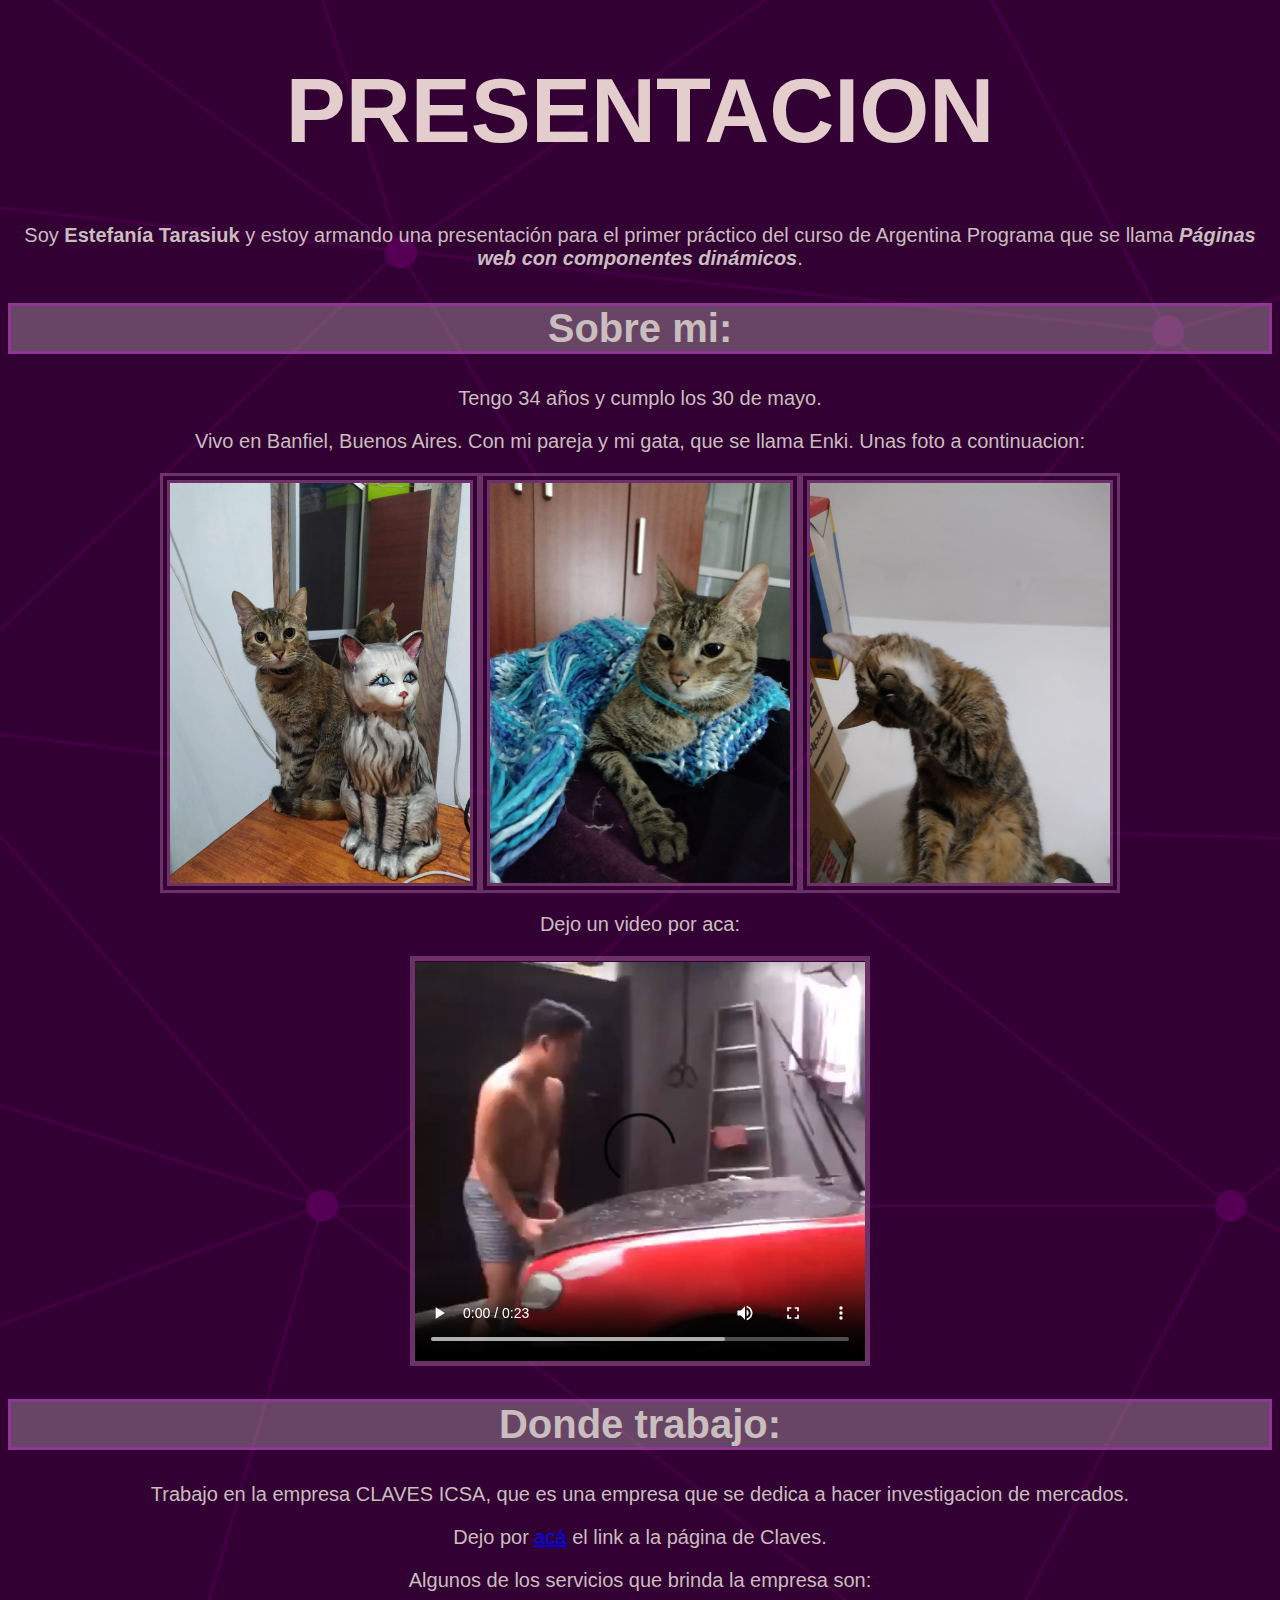
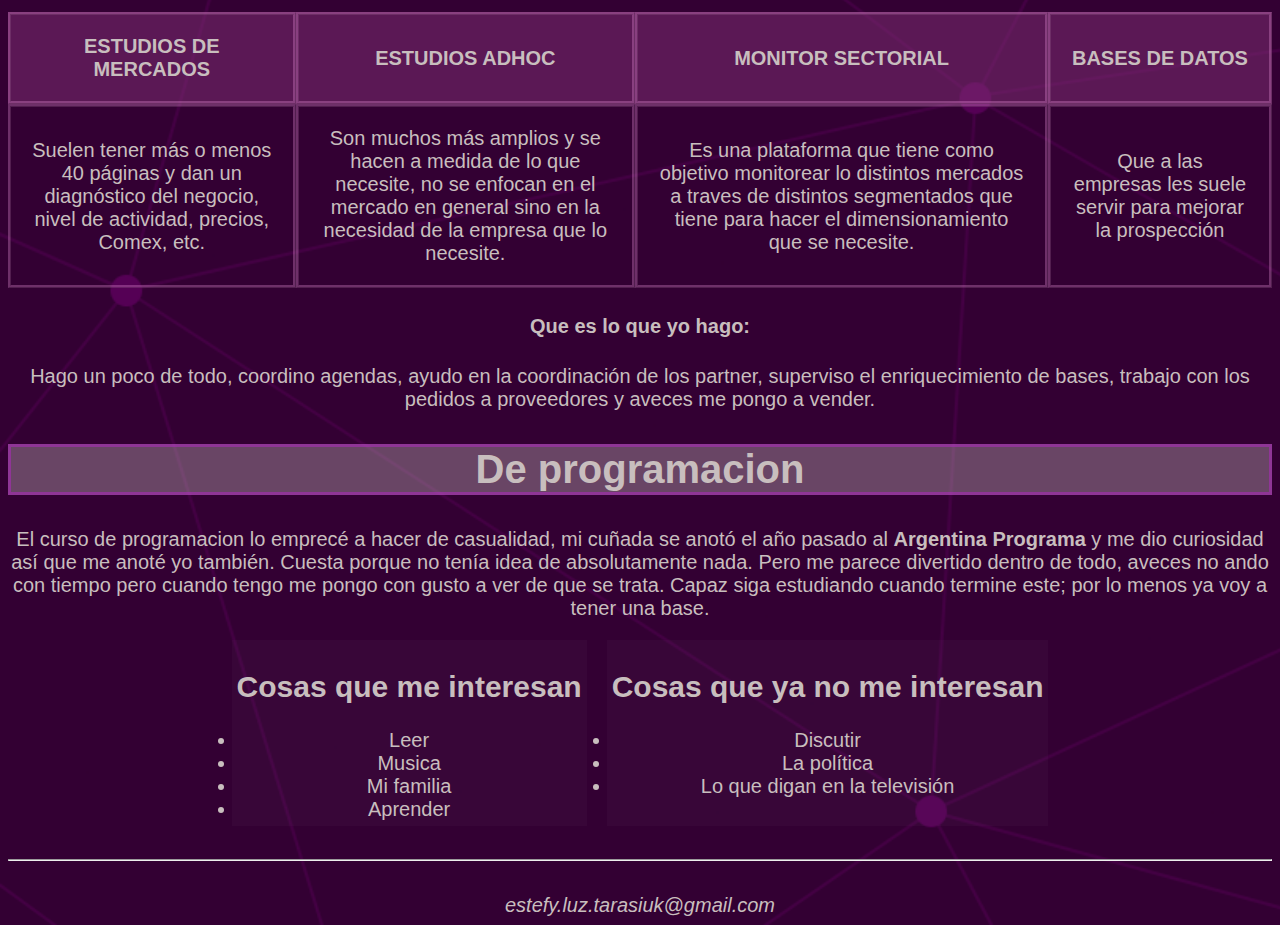
<file: Practico0/index.html>
<!DOCTYPE html>
<html lang="es"><!--pongo en espanol-->
<head>
    <meta charset="UTF-8">
    <meta name="viewport" content="width=device-width, initial-scale=1.0">
    <title>Resumen del Alumno</title>
    <link rel="stylesheet" href="styles.css">
</head>
<body> <!--crear cuerpo de pagina-->

    <herder class="tituloprincipal">
        <h1>presentacion</h1>  
    </herder> <!--crep el titulo que se va a ver arriba en la pag, la class es para dar diseno en css-->
    
    <main><!--Aca viene todo lo que esta en la pag abajo del tt-->
        <div class="intro"><!--defino clase intro para css-->
            <div id="textos"><!--defino id de txt en esta clase y en otras para modificar todas juntas en css-->
                <p>Soy <b>Estefanía Tarasiuk</b> y estoy armando una presentación para el primer práctico del curso de Argentina Programa que se llama <b><i>Páginas web con componentes dinámicos</b></i>.</p>
                <h2 id="subtitulos"><strong>Sobre mi:</strong></h2><!--pongo el subtitulo-->
                <p id="textos">Tengo 34 años y cumplo los 30 de mayo.</p><!--defino id de txt en esta clase y en otras para modificar todas juntas en css-->
                <p id="textos">Vivo en Banfiel, Buenos Aires. Con mi pareja y mi gata, que se llama Enki. Unas foto a continuacion:</p><!--defino id de txt en esta clase y en otras para modificar todas juntas en css-->
        </div><!--cierro class intro-->

        <div class="fotosyvideo"><!--defino class fotos y videos-->
            <div id="foto1"><!--le pongo id a todas las fotos porque las quiero-->
                <img src="img/enki.jpeg"
                alt="Se muestra la foto 1 de Enki"
                width="300"> <!--agrego la imagen creando previamente la carpeta con la misma y accediendo a la ruta. Aclaracion: no les puse height a todas porque me quedaban feas-->
            </div>
            <div id="foto2">
                <img src="img/enki2.jpeg"
                alt="Se muestra la foto 2 de Enki"
                width="300">
            </div>
            <div id="foto3">
                <img src="img/enki3.jpeg"
                alt="Se muestra la foto 3 de Enki"
                width="300" height="400">
            </div>
        </div>
            
        <div>
            <p id="textos">Dejo un video por aca:</p><!--asigno id texto nuevamente para dar estilo en css-->
        </div>

        <div class="fotosyvideo"><!--le asigno class fotos y videos(no los puse juntos porque le tuve que agregar un txt en el medio, no se como se hace)-->
            <video id="video" src="video/video.mp4" controls type="video/mp4"
            width="450" height="400"></video> <!--se carga igual que la imagen el video pero con otra etiqueta y hay que agregar controls para usar controles en la pagina. Despues el tamanio fui jugando un poco-->
        </div>


        <div class="trabajo"><!--class trabajo lo separe porque le iba a poner un cuadro, lo hice asi por comodidad y para trabajarlo por etapas sin perderme pero creo que tranquilamente podia poner ese class a partir del cuadro-->
            <h2 id="subtitulos"><b>Donde trabajo:</b></h2>
            <div>
                <p>Trabajo en la empresa CLAVES ICSA, que es una empresa que se dedica a hacer investigacion de mercados.</p>
                <p>Dejo por <a href="https://www.claves.com.ar/">acá</a> el link a la página de Claves.</p>
                <p>Algunos de los servicios que brinda la empresa son:</p>
            <div><!--este div lo hice por las dudas pero no lo use. Le puse referencia a un link de pagina-->

            <div class="conteiner"><!--Aca arme la clase para llamar a la tabla en general a darle estilo-->
                <table> <!--va a indicar todo lo que esta dentro de la tabla-->
                    <thead><!--define la parte de arriba del cuadro, la primera fila-->
                        <tr><!--entiendo que debe referir a cada celda de la primer fila-->
                            <th><b>Estudios de Mercados</b></th><!--aca puse cada contenido que lo dejo a modo de tt en el cuadro en la primera fila. Cada th es una celda-->
                            <th><b>Estudios AdHoc</b></th>
                            <th ><b>Monitor Sectorial</b> </th>
                            <th><b>Bases de datos</b></th>          
                        </tr>
                    </thead>

                    <tbody><!--entiendo que refiere al cuerpo de la tabla, en este caso a partir de la fila 2-->
                        <tr><!--indico que voy a escribir lo que contiene cada celda-->
                            <td>Suelen tener más o menos 40 páginas y dan un diagnóstico del negocio, nivel de actividad, precios, Comex, etc.</td><!--especifico el contenido de cada celda-->
                            <td>Son muchos más amplios y se hacen a medida de lo que necesite, no se enfocan en el mercado en general sino en la necesidad de la empresa que lo necesite.</td>
                            <td>Es una plataforma que tiene como objetivo monitorear lo distintos mercados a traves de distintos segmentados que tiene para hacer el dimensionamiento que se necesite.</td>
                            <td>Que a las empresas les suele servir para mejorar la prospección</td>
                        </tr>
                    </tbody><!--como en los anteriores que no anote, cierro las eriquetas cuando dejo de trabajar sobre esa parte-->
                </table><!--idem a tbody>-->
            </div><!--cierro etiqueta de cuadro-->

        <div>
            <h4>Que es lo que yo hago:</h4><!--subtitulo-->
            <p>Hago un poco de todo, coordino agendas, ayudo en la coordinación de los partner, superviso el enriquecimiento de bases, trabajo con los pedidos a proveedores y aveces me pongo a vender.</p><!--parrafo-->
        </div>

            <div>
                <h2 id="subtitulos">De programacion</h2><!--le doy id para el estilo que puse en css de los subtt-->
                <p>El curso de programacion lo emprecé a hacer de casualidad, mi cuñada se anotó el año pasado al <b>Argentina Programa</b> y me dio curiosidad así que me anoté yo también. Cuesta porque no tenía idea de absolutamente nada. Pero me parece divertido dentro de todo, aveces no ando con tiempo pero cuando tengo me pongo con gusto a ver de que se trata. Capaz siga estudiando cuando termine este; por lo menos ya voy a tener una base. </p>
            </div>

        <div class="intereses"><!--hago la class intereses porque voy a trabajarlo tipo cuadro tambien-->
            <div class="loquesiyno"><!--la clase esta y la de abajo las trabaje por separado para no tener problemas con el tema del recuadro-->
                <h2>Cosas que me interesan</h2>
                    <li>Leer</li><!--listo lo que me ineteresa en cada <li>-->
                    <li>Musica</li>
                    <li>Mi familia</li>
                    <li>Aprender</li>
            </div>

            <div class="loquesiyno"><!--lo mismo que en el anterior div-->
                <h2>Cosas que ya no me interesan</h2>
                    <li>Discutir</li>
                    <li>La política</li>
                    <li>Lo que digan en la televisión</li>
            </div>
        </div><br><hr><!--cierro el div de intereses y pongo el hr para la raya de abajo-->
        <br>
        <div>
            <footer>
                <address><!--puse el mail en el pie de pagina-->
                    estefy.luz.tarasiuk@gmail.com
                </address>
            </footer>
        </div>
    </main>
</body> <!--cierra crear cuerpo de pagina-->
</html>
</file>
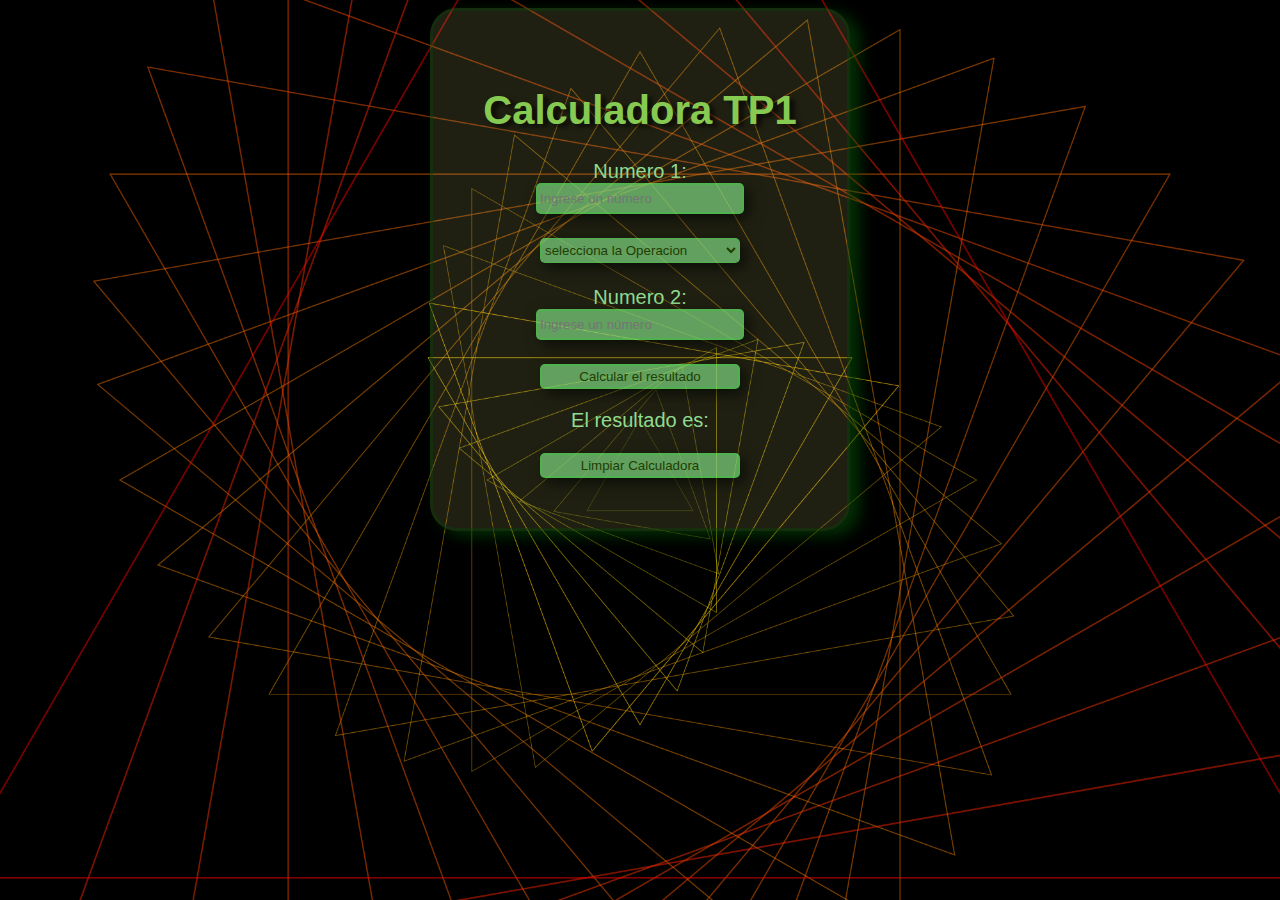
<file: practico1/index.html>
<!DOCTYPE html>
<html lang="en">
<head>
    <meta charset="UTF-8">
    <meta name="viewport" content="width=device-width, initial-scale=1.0">
    <title>Calucladora</title>
    <link rel="stylesheet" href="style.css">

</head>
<body>
    <div class="conteiner">
        <form id="Calculadora">
            <h1>Calculadora TP1</h1>
            <label>Numero 1: </label>
            <br>
                <input id="operando1" type="number" placeholder="Ingrese un número" >
                <br>
                <br>

                <select id="operaciones">
                    <option disabled selected>selecciona la Operacion</option>
                    <option value="+">Suma</option>
                    <option value="-">Resta</option>
                    <option value="*">Multiplicación</option>
                    <option value="/">División</option>
                </select>
                <br>
                <br>

            <label>Numero 2: </label>
            <br>
            <input id="operando2" type="number" placeholder="Ingrese un número" >
            <br>
            <br>

            <button type="button" onclick="Calcular()">Calcular el resultado</button>
            <p id="resultado">El resultado es: </p>

            <button type="button" onclick="limpiar()">Limpiar Calculadora</button>

        </form>
    </div>
         <!--Importo JavaScript-->
         <script src="./main.js"></script>
</body>
</html>
</file>
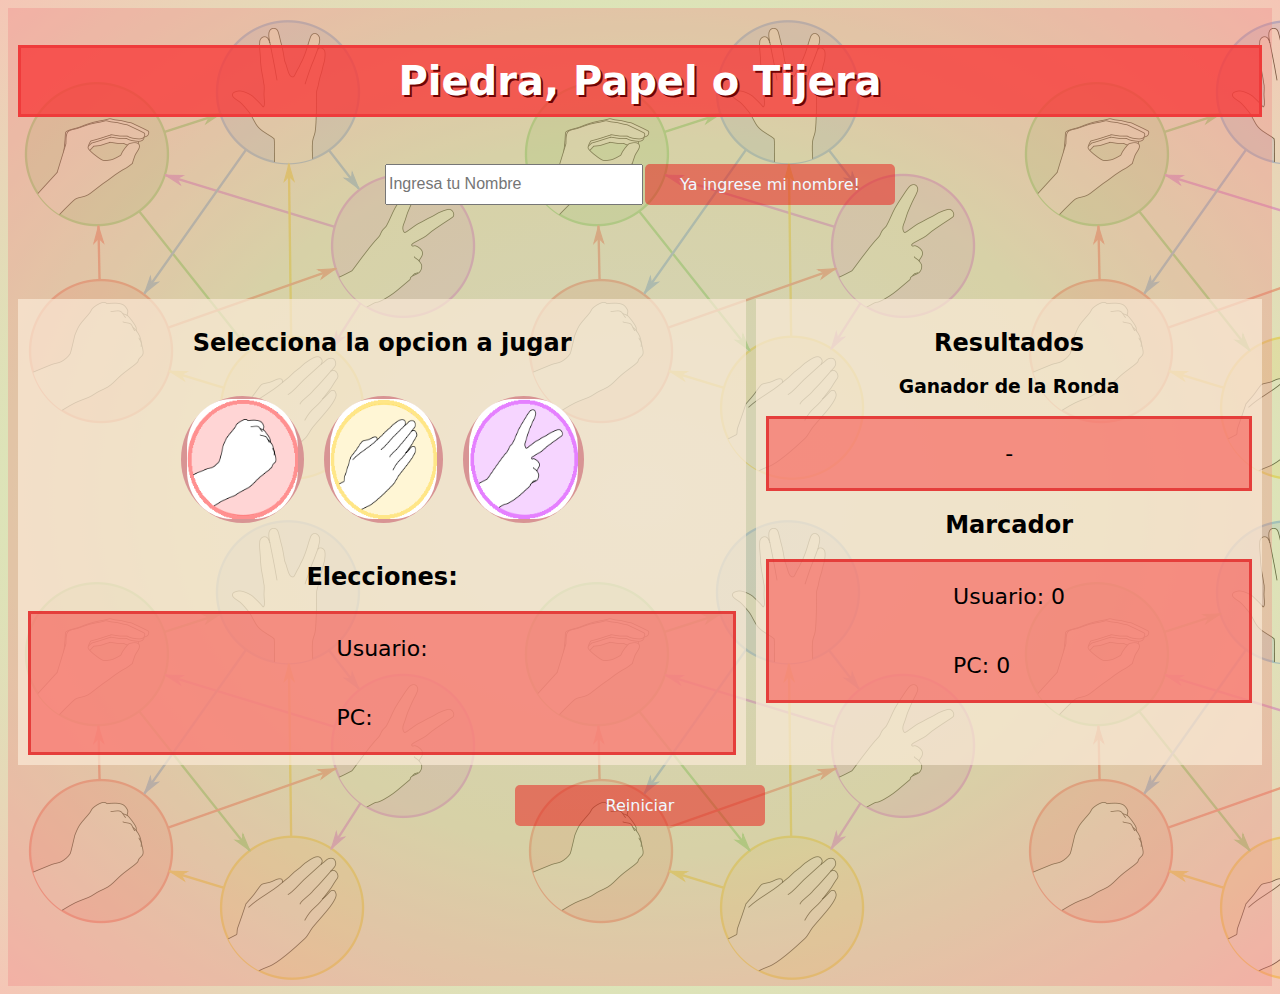
<file: practico2/index.html>
<!DOCTYPE html>
<html lang="en">

<head>
    <meta charset="UTF-8">
    <meta name="viewport" content="width=device-width, initial-scale=1.0">
    <title>Piedra Papel o Tijeras</title>
    <link rel="stylesheet" href="style.css">
</head>

<body>
    <div class="pagina">

        <h1>Piedra, Papel o Tijera</h1>

        <div class="conteiner1">
            <input type="text" id="nombre" placeholder="Ingresa tu Nombre">
            <button id="buttonNombre"><span>Ya ingrese mi nombre!</span></button>
        </div>

        <div class="nombreMostrado">
            <p id="nombreMostrado"></p>
            <p id="ganadorFinal"></p>
        </div>

        <div class="conteiner2" id="seleccionarJugada">
            <h2>Selecciona la opcion a jugar</h2>
            <div class="button">
                <button id="button1" data-eleccion="Piedra"><img src="imag/iconopiedra.png"
                        width="111"></button>
                <button id="button2" data-eleccion="Papel"><img src="imag/iconopapel.png"
                        width="107"></button>
                <button id="button3" data-eleccion="Tijeras"><img src="imag/iconotijera.png"
                        width="109"></button>
            </div>

            <h2>Elecciones:</h2>

            <div class="anotaciones">
                <div class="eleccionUs">
                    <p id="usElije">Usuario: </p> 
                </div>
                <div class="pcElije">
                    <p id="pcElije">PC:</p> 
                </div>
            </div>
        </div>

        <div class="conteiner3" id="ronda">
            <h2>Resultados</h2>
            <h3>Ganador de la Ronda</h3>
            <div class="anotaciones">
                <p id="ganaRonda"> - </p> 
            </div>
            <h2 id="Marcador">Marcador</h2>
            <div class="anotaciones">
                <p id="MarcadorUs">Usuario: 0</p>
                <p id="MarcadorPc">PC: 0</p>
            </div>
        </div>

        <div class="reiniciar">
            <button id="Reiniciar" class="Item item8" type="button"
                onclick=document.location.reload()>Reiniciar</button>
        </div>
    </div>


    <script src="./main.js"></script>
</body>

</html>
</file>
<file: Practico0/styles.css>
.tituloprincipal{
    text-align: center;/*centro el titulo*/
    text-transform: uppercase;/*paso a mayuscula*/ 
    font-size: 45px; /*tamaño del titulo*/
    color: rgb(227, 205, 205);/*color del titulo*/

}

body{
    background-image: url("fondo/quantum-gradient.png");/*pongo fondo*/
    background-size: cover; /*le pido que cubra toda la pantalla*/
    background-repeat: no-repeat; /*que no repita el fondo*/
    font-family:Verdana, Geneva, Tahoma, sans-serif;/*fuente de la pagina*/
}
#subtitulos{
    text-align: center;
    color: rgb(200, 190, 190);/*color del subtitulo*/
    font-size:40px;/*tamaño de la letra del subtitulo*/
    background-color:rgba(200, 190, 190, 0.363);/*pinto el fondo de los subtitulos*/
    border-style: solid;/*pongo para que se vea el borde*/
    border-color: rgba(183, 36, 202, 0.492);/*colore del borde*/

}

#textos{
    text-align:center;/*textos al centro*/
    color: rgb(200, 190, 190);/*color del subtitulo*/
    font-size:20px;/*tamaño de la letra del texto*/
}

.fotosyvideo{
    display: flex; /*ajusta a los marcos*/
    justify-content:center;/*justifica al centro de la pagina*/

}
#foto1{
    display: flex;/*ajusta la imagen al borde*/
    border: 10px; /*para dar grosor al borde*/
    border-style:solid; /*para dar solidez alborde*/
    border-color: rgb(231, 146, 215, 0.329);/*colore del borde*/
    border-style: double;/*da borde doble*/
}
#foto2{
    border: 10px; /*para dar grosor al borde*/
    display: flex; /*ajusta la imagen al borde*/
    border-style:solid; /*para dar solidez alborde*/
    border-color: rgba(231, 146, 215, 0.329);/*colore del borde*/
    border-style: double;/*da borde doble*/
}
#foto3{
    border: 10px; /*para dar grosor al borde*/
    border-style:solid; /*para dar solidez alborde*/
    display: flex; /*ajusta la imagen al borde*/
    border-color: rgb(231, 146, 215, 0.329);/*colore del borde*/
    border-style: double;/*da borde doble*/
}

.fotosyvideo :hover{
    background-color: rgba(154, 64, 142, 0.252);/*hace un efecto de resaltado al pasar el cursor sobre fotos y videos*/
}

#video{
    border: 5px;/*para dar grosor al borde*/
    display: flex; /*ajusta el video al borde*/
    border-style:solid;/*para dar solidez alborde*/
    border-color:rgba(231, 146, 215, 0.329);/*colore del borde*/
    border-style:solid;/*da borde doble*/
}
.trabajo{
    text-align: center; /*centra el texto*/
    font-size: 20px;/*tamaño de la letra*/
    color:rgb(200, 190, 190);/*color de la letra*/
}

.conteiner{
    justify-content:center;/*centrar el cuadro*/
}
table{
    display:contents;
}
thead{
    background:rgba(132, 49, 121, 0.492);/*le da color a la primera fila*/
}
th{
    padding: 20px 15px; /*le da el alto a la primera fila de cada columna*/
    text-transform: uppercase; /*pasa a mayusculas la primera fila*/
    border-style:ridge; /*le da como una sobra al recuadro*/
    border-color: rgb(231, 146, 215, 0.329);/*le da el color al contorno*/
}
td{
    padding: 20px; /*le da el alto a las filas a partir de la segunda*/
    border-style:ridge; /*le da como una sombra al recuadro*/
    border-color: rgb(231, 146, 215, 0.329);/*le da el color al contorno*/
}
tbody tr:hover{
    background:rgba(154, 64, 142, 0.252);/*permite resaltar por donde pasa el cursor*/
}
tbody tr{
    cursor:pointer;/*cambia el icono del curso cuando pasa por la fila*/
}
.intereses{
    display: flex;/*para poner en columnas*/
    justify-content: center;/*centrar el cuadro de intereses*/
}
.loquesiyno{
    background-color: rgba(140, 96, 134, 0.066);/*para el fonde de color*/
    padding: 5px;/*tamaño de cada cuadro pintado*/
    margin: 0 10px;/*para separa cada margen de columnas*/
}
</file>
<file: practico1/style.css>
body{
    background-image: url("/practico1/imag/parabolic-triangle.png");
    background-size: cover;
    background-repeat: repeat; 
    font-family:'Franklin Gothic Medium', 'Arial Narrow', Arial, sans-serif;
    text-align:center;
    font-size: 20px;
    color: rgba(149, 224, 150, 0.994);
}

.conteiner{
    display:flex;
    justify-content:center;
    align-items: center;
}

.conteiner1{
    justify-content: center;
}
h1{
    color: rgb(134, 202, 82);
    text-shadow: 5px 3px 5px rgba(0, 0, 0, 0.698);
    text-align-last: center;

}
#Calculadora{
    box-shadow: 10px 5px 15px rgba(7, 95, 9, 0.491);
    border-style:solid;
    border-radius:3dvh;
    padding: 50px;
    border-color: rgba(6, 66, 6, 0.427);
    background-color: rgba(217, 215, 124, 0.15);;
}
input, select, button{
    border-radius: 5px;
    border-style:solid;
    border-color: rgba(27, 244, 30, 0.232);
    box-shadow: 5px 5px 15px rgba(0, 5, 0, 0.664);
    display:flexbox;
    width: 200px;
    height: 25px;
    background-color: rgba(127, 218, 129, 0.687);
    color:rgba(33, 62, 3);
}
button:hover{
    background-color: rgba(149, 224, 150, 0.994);
}
select:hover{
    background-color: rgba(149, 224, 150, 0.994);
}
#Calculadora:hover{
    background-color: rgba(13, 120, 29, 0.235);
}
</file>
<file: practico2/style.css>
body {
    background-image: radial-gradient(rgba(149, 247, 172, 0.517),
    rgba(160, 241, 125, 0.539), rgba(237, 150, 121, 0.544)),
    url("imag/pngegg.png");
    align-items: flex-start;
    display: grid;

}

.pagina {
    display: flex;
    flex-wrap: wrap;
    display: grid;
    gap: 10px;
    padding: 10px;
    background-color: rgba(240, 128, 128, 0.315);
    padding-bottom: 15px;
    font-family: system-ui, -apple-system, BlinkMacSystemFont, 'Segoe UI', Roboto, Oxygen, Ubuntu, Cantarell, 'Open Sans', 'Helvetica Neue', sans-serif;
    grid-template-columns: (1fr 1fr);
    padding-bottom: 150px;
    transition: background-color 2s;
}

.pagina:hover {
    background-color: rgba(228, 81, 81, 0.515);
}

h1 {
    color: rgb(255, 255, 255);
    text-shadow: 2px 2px rgb(113, 2, 2);
    padding: 10px;
    font-size: 250%;
    border: solid;
    border-color: rgba(238, 57, 57, 0.928);
    grid-column: 1/3;
    display: flex;
    justify-content: center;
    background-color: rgba(248, 55, 55, 0.765);
}

.conteiner1,
.nombreMostrado,
.reiniciar {
    grid-column: 1/3;
    padding: 10px;
    gap: 2px;
    display: flex;
    justify-content: center;
}

#nombre {
    height: 35px;
    width: 250px;
    font-size: 100%;
    justify-content: center;
}

#buttonNombre,
#Reiniciar {
    background-color: rgba(234, 21, 21, 0.493);
    color: aliceblue;
    height: 41px;
    width: 250px;
    font-family: system-ui, -apple-system, BlinkMacSystemFont, 'Segoe UI', Roboto, Oxygen, Ubuntu, Cantarell, 'Open Sans', 'Helvetica Neue', sans-serif;
    font-size: medium;
    font-weight: 200;
    border: none;
    cursor: pointer;
    border-radius: 5px;
    transition: background-color 2s;
}

#buttonNombre:hover,
#Reiniciar:hover {
    background-color: rgb(234, 21, 21);
}

.conteiner2 {
    grid-column: 1/2;
    padding: 10px;
    background-color: rgba(250, 235, 215, 0.688);
}

.conteiner3 {
    grid-column: 2/2;
    padding: 10px;
    background-color: rgba(250, 235, 215, 0.688);
}

.button {
    display: flex;
    gap: 20px;
    padding: 20px;
    display: flex;
    justify-content: center;
}

h2,
h3,
h4 {
    display: flex;
    justify-content: center;
}

.anotaciones {
    display: flex;
    justify-content: space-evenly;
    display: grid;
    background-color: rgba(248, 55, 55, 0.495);
    border: solid;
    border-color: rgba(223, 38, 38, 0.765);
}

#button1,
#button2,
#button3 {
    border: none;
    border-radius: 90%;
    background-color: rgb(216, 148, 148);
    transition: all 0.2s;
    padding-top: 0.4%;
}

#button1:hover,
#button2:hover,
#button3:hover {
    cursor: pointer;
    transform: scale(1.7);
    background-color: rgba(255, 255, 255, 0);
}

img {
    border-radius: 40%;
    width: 100x;
    height: 120px;
}

p {
    font-size: 22px;
}
</file>
